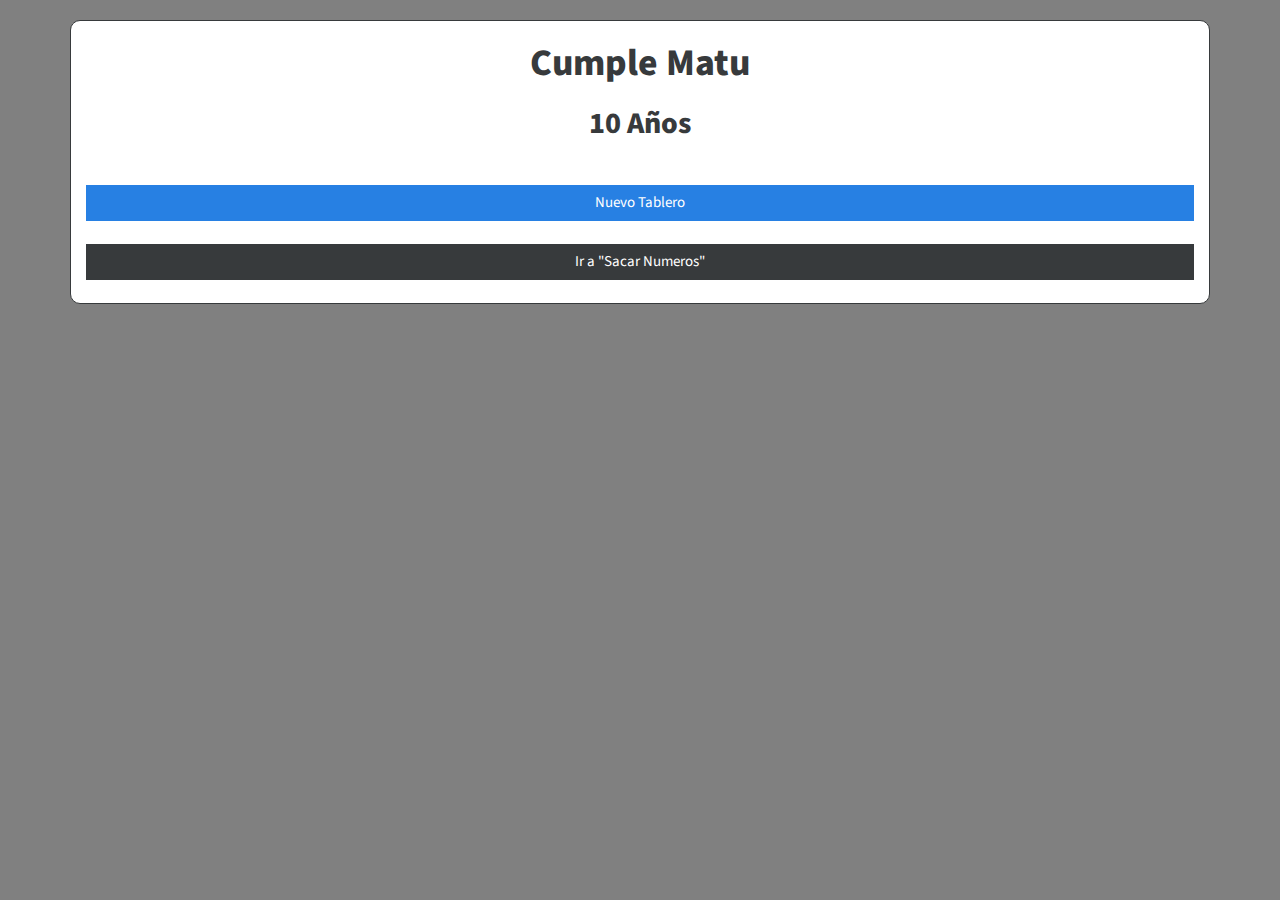
<file: index.html>
<!DOCTYPE html>
<html lang="en">
<head>
    <meta charset="UTF-8">
    <meta name="viewport" content="width=device-width, initial-scale=1.0">
    <link rel="stylesheet" href="css/bootstrap.min.css">
    <link rel="stylesheet" href="css/styles.css">
    <script src="https://code.jquery.com/jquery-3.5.1.slim.min.js" integrity="sha384-DfXdz2htPH0lsSSs5nCTpuj/zy4C+OGpamoFVy38MVBnE+IbbVYUew+OrCXaRkfj" crossorigin="anonymous"></script>
    <script src="https://cdn.jsdelivr.net/npm/popper.js@1.16.1/dist/umd/popper.min.js" integrity="sha384-9/reFTGAW83EW2RDu2S0VKaIzap3H66lZH81PoYlFhbGU+6BZp6G7niu735Sk7lN" crossorigin="anonymous"></script>
    <script src="https://stackpath.bootstrapcdn.com/bootstrap/4.5.2/js/bootstrap.min.js" integrity="sha384-B4gt1jrGC7Jh4AgTPSdUtOBvfO8shuf57BaghqFfPlYxofvL8/KUEfYiJOMMV+rV" crossorigin="anonymous"></script>
    <title>¡Bingo!</title>
</head>
    <body>
        <div class="container">
            <h1>Cumple Matu</h1>
            <h2>10 Años</h2>
            <br/>
            <a class="btn btn-primary" style="width: 100%;" href="tablero.html">Nuevo Tablero</a>
            <br/><br/>
            <a class="btn btn-secondary" style="width: 100%;" href="game.html">Ir a "Sacar Numeros"</a>
            <br/><br/>
        </div>
    </body>
</html>
</file>
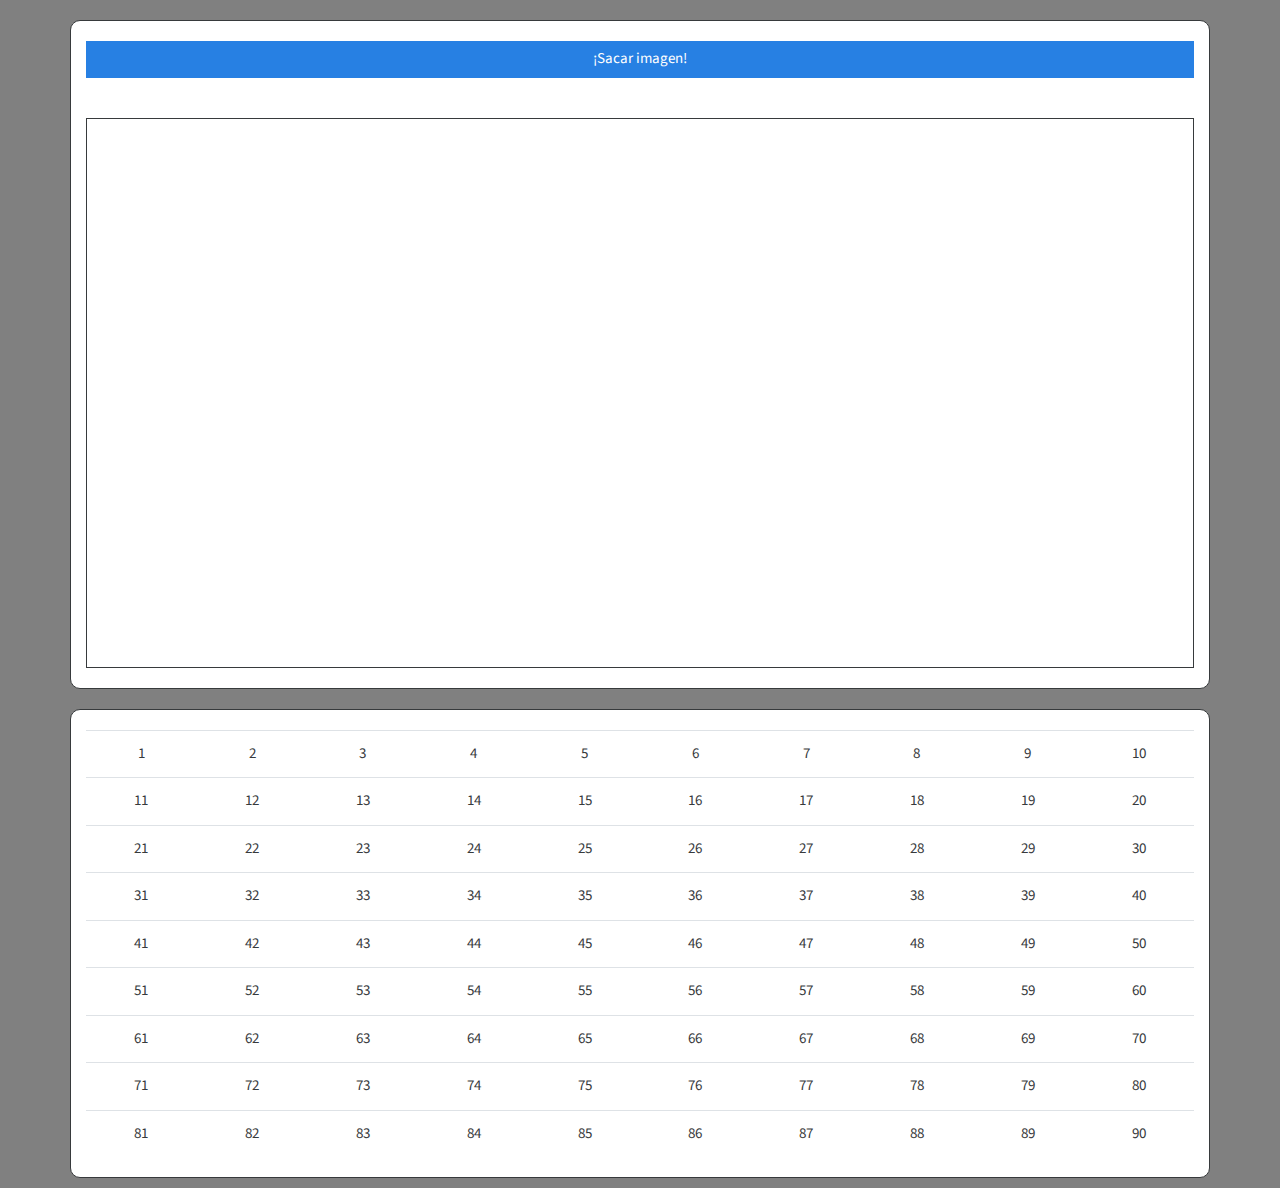
<file: game.html>
<!DOCTYPE html>
<html lang="en">
<head>
    <meta charset="UTF-8">
    <meta name="viewport" content="width=device-width, initial-scale=1.0">
    <link rel="stylesheet" href="css/bootstrap.min.css">
    <link rel="stylesheet" href="css/styles.css">
    <script src="https://code.jquery.com/jquery-3.5.1.slim.min.js" integrity="sha384-DfXdz2htPH0lsSSs5nCTpuj/zy4C+OGpamoFVy38MVBnE+IbbVYUew+OrCXaRkfj" crossorigin="anonymous"></script>
    <script src="https://cdn.jsdelivr.net/npm/popper.js@1.16.1/dist/umd/popper.min.js" integrity="sha384-9/reFTGAW83EW2RDu2S0VKaIzap3H66lZH81PoYlFhbGU+6BZp6G7niu735Sk7lN" crossorigin="anonymous"></script>
    <script src="https://stackpath.bootstrapcdn.com/bootstrap/4.5.2/js/bootstrap.min.js" integrity="sha384-B4gt1jrGC7Jh4AgTPSdUtOBvfO8shuf57BaghqFfPlYxofvL8/KUEfYiJOMMV+rV" crossorigin="anonymous"></script>
    <script src="js/jquery.js"></script>
    <script src="js/main.js"></script>
    <title>¡Hora de jugar!</title>
</head>
    <body>
        <div class="container">
            <button id="botonNumero" class="btn btn-primary">¡Sacar imagen!</button>
            <div class="pcontainer" style="display: none;">
                <p id="lblSalieron"></p>
            </div>
            <div class="img-container">
                <img id="imagenBingo"/>
            </div>
            <p id="cantSalieron"></p>
        </div>
        <div id="tablaSalieron" class="container">

        </div>
    </body>
</html>
</file>
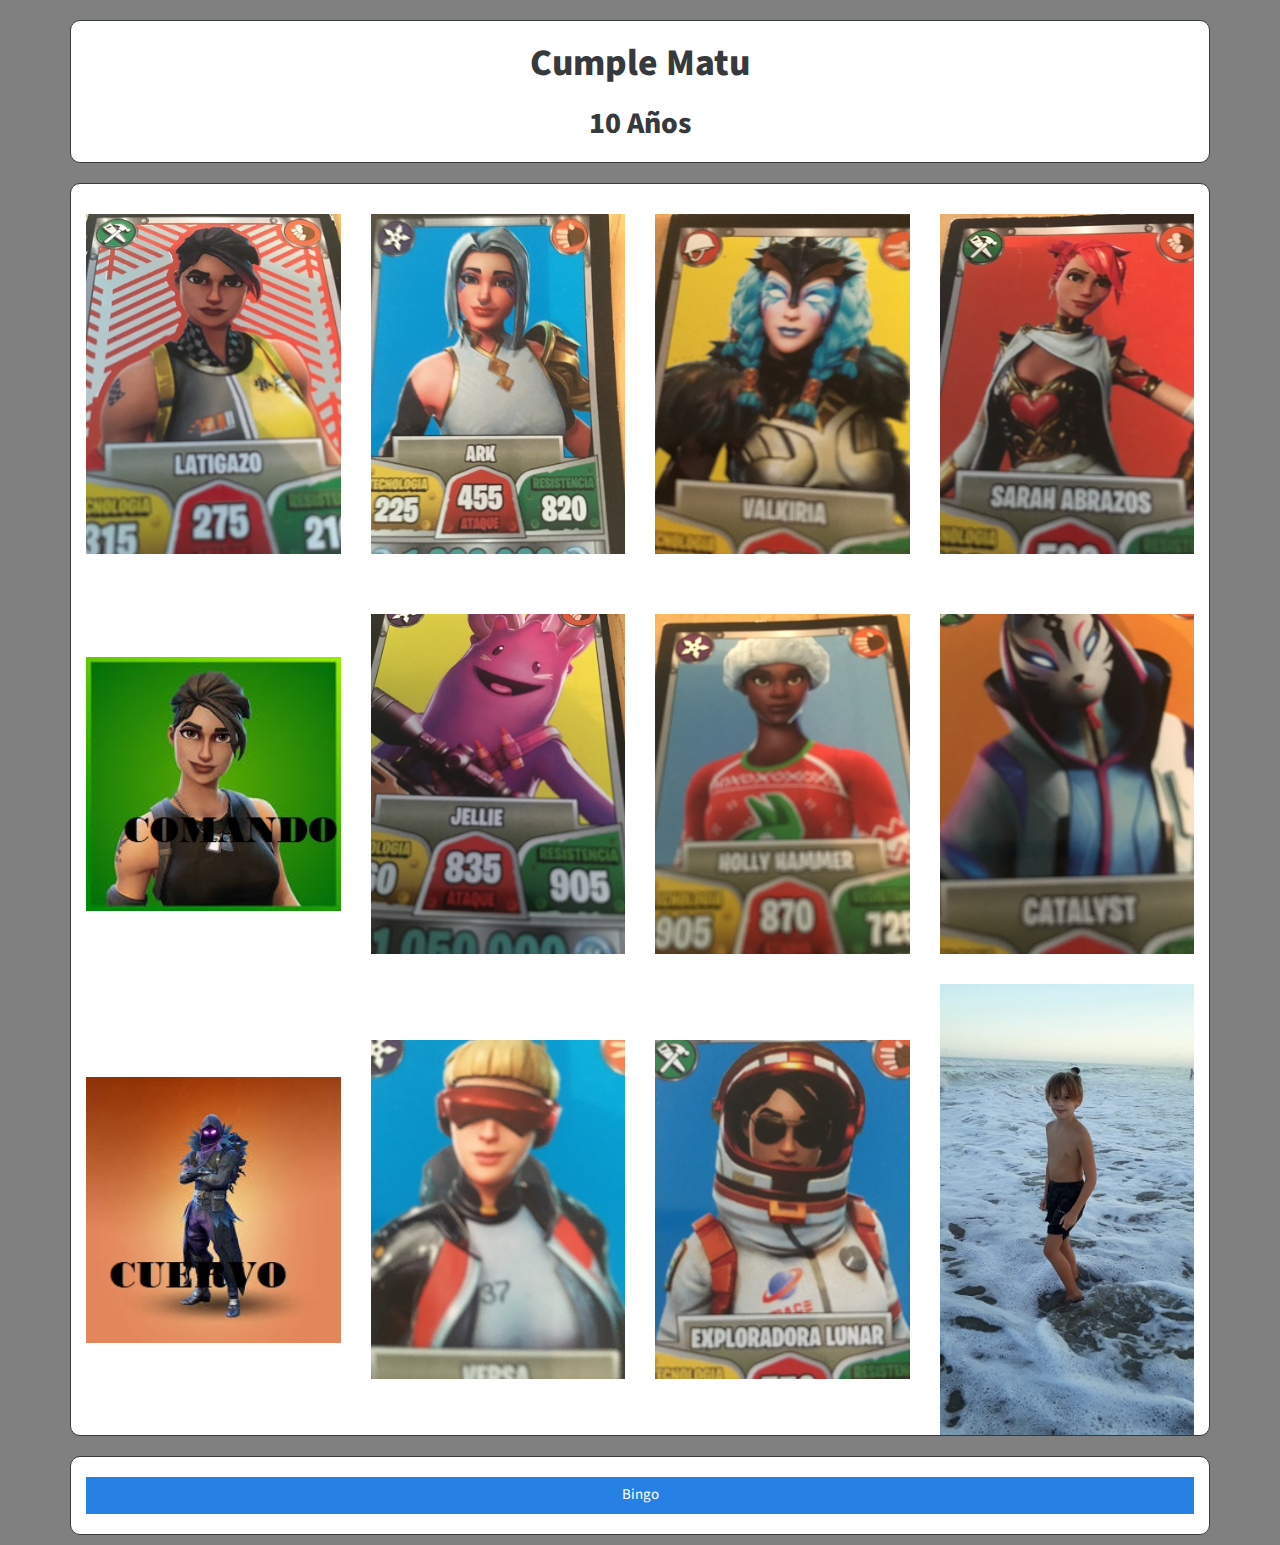
<file: tablero.html>
<!DOCTYPE html>
<html lang="en">
<head>
    <meta charset="UTF-8">
    <meta name="viewport" content="width=device-width, initial-scale=1.0">
    <link rel="stylesheet" href="css/bootstrap.min.css">
    <link rel="stylesheet" href="css/styles.css">
    <script src="https://code.jquery.com/jquery-3.5.1.slim.min.js" integrity="sha384-DfXdz2htPH0lsSSs5nCTpuj/zy4C+OGpamoFVy38MVBnE+IbbVYUew+OrCXaRkfj" crossorigin="anonymous"></script>
    <script src="https://cdn.jsdelivr.net/npm/popper.js@1.16.1/dist/umd/popper.min.js" integrity="sha384-9/reFTGAW83EW2RDu2S0VKaIzap3H66lZH81PoYlFhbGU+6BZp6G7niu735Sk7lN" crossorigin="anonymous"></script>
    <script src="https://stackpath.bootstrapcdn.com/bootstrap/4.5.2/js/bootstrap.min.js" integrity="sha384-B4gt1jrGC7Jh4AgTPSdUtOBvfO8shuf57BaghqFfPlYxofvL8/KUEfYiJOMMV+rV" crossorigin="anonymous"></script>
    <script src="js/jquery.js"></script>
    <script src="js/tablero.js"></script>
    <title>¡Bingo!</title>
</head>
    <body>
        <div class="container">
            <h1>Cumple Matu</h1>
            <h2>10 Años</h2>
        </div>
        <div class="container" id="tablero">
        </div>
        <div class="container">
            <button class="endButton btn btn-primary">Bingo</button>
        </div>
    </body>
</html>
</file>
<file: css/styles.css>
body {
    background-color: gray;
}

button {
    margin: 20px 0 20px 0;
    width: 100%;
}

h1, h2 {
    text-align: center;
    font-weight: 800;
    margin: 20px 0 20px 0;
}

.container {
    margin-top: 20px;
    margin-bottom: 10px;
    border-width: 1px;
    border-style: solid;
    border-radius: 10px;
    background-color: white;
}

.pcontainer {
    height: 180px;
    display: flex;
    align-items: center;
    border: dotted 1px;
    margin: 20px 0 20px 0;
    background-color: orange;
}

.table {
    text-align: center;
    margin: 20px 0 20px 0;
}

.img {
    width: 100%;
}

.content {
    min-height: 400px;
}

.img-container {
    height: 550px;
    width: 100%;
    border: solid 1px;
    margin: 20px 0 20px 0;
}

#botonNumero {
    width: 100%;
    margin-top: 20px;
}

#lblSalieron {
    text-align: center;
    width: 100%;
    font-size: 48px;
}

#imagenBingo {
    display: block;
    margin-left: auto;
    margin-right: auto;
    
    height: 100%;
    width: auto;
    max-width: 100%;
    max-height: 100%;
    object-fit: contain;
}

#cantSalieron {
    text-align: center;
}
</file>
